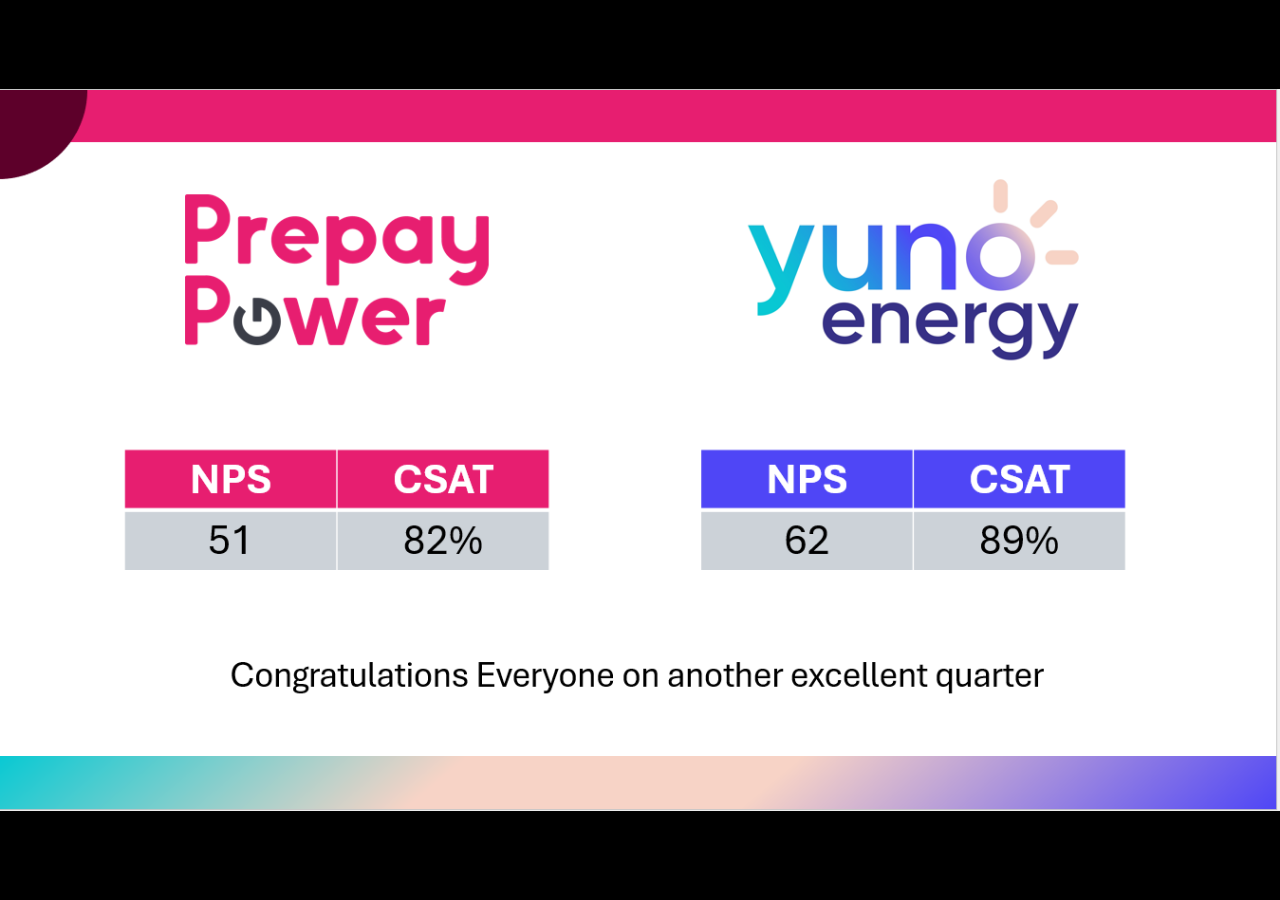
<file: hypercare.html>
<!DOCTYPE html>
<html lang="en">

  
<head>
    <meta charset="UTF-8">
    <meta name="viewport" content="width=device-width, initial-scale=1.0">
    <meta http-equiv="refresh" content="180" />
    <meta http-equiv="Cache-Control" content="no-cache, no-store, must-revalidate" /> 
    <meta http-equiv="Pragma" content="no-cache" /> 
    <meta http-equiv="Expires" content="0" />
    <title>Full Screen Image</title>
<style>
        body, html {
            margin: 0;
            padding: 0;
            height: 100%;
            display: flex;
            justify-content: center;
            align-items: center;
            background-color: #000; /* Optional: for a background color contrast */
        }
        img {
            max-width: 100%;
            max-height: 100%;
            object-fit: cover;
        }
    </style>
</head>
<body>
    <img src="images/NPS.PNG" alt="Full Screen Image">
</body>
</html>

<!--
  
  <head>
    <meta charset="UTF-8" />
    <meta name="viewport" content="width=device-width, initial-scale=2.0" />
    <meta http-equiv="refresh" content="1800" />

    <title>TP Board</title>
    <link
      href="https://fonts.googleapis.com/css2?family=Poppins:wght@300&family=Roboto+Mono:wght@400&display=swap"
      rel="stylesheet"
    />
    <script type="text/javascript" src="//widget.trustpilot.com/bootstrap/v5/tp.widget.bootstrap.min.js" async></script>
    <script src="https://cdn.tailwindcss.com?plugins=forms,typography,aspect-ratio,line-clamp"></script>
    <script>
      tailwind.config = {
        theme: {
          extend: {
            fontFamily: {
              display: ['Poppins', 'sans-serif'],
            },
          },
          screens: {
            tablet: '640px',
            // => @media (min-width: 640px) { ... }

            laptop: '1024px',
            // => @media (min-width: 1024px) { ... }

            desktop: '1280px',
            // => @media (min-width: 1280px) { ... }
          },
        },
        darkMode: 'class',
      };
    </script>
    <link rel="stylesheet" href="style.css" />
  </head>
  <body>
    <div class="hover-area w-40 h-40 fixed top-0 left-0"></div>
    <a href="index.html" class="hidden-button bg-blue-600 text-white px-4 py-2 rounded-full shadow-lg">
      Back to Index
    </a>
    <div id="main" class="flex flex-col h-screen">

      <iframe
        id="dashboard"
        class="w-full flex-1"
        src="https://analytics-eu.8x8.com/shared-dashboard/2a1d07d9-2d50-4275-bc47-28dc60060180/dark"
      ></iframe>

      <div
        class="trustpilot-widget p-8"
        data-locale="en-US"
        data-template-id="53aa8912dec7e10d38f59f36"
        data-businessunit-id="5880bfe70000ff00059b1502"
        data-style-height="100%"
        data-style-width="100%"
        data-theme="light"
        data-stars="5"
        data-review-languages="en"
      ></div>
    </div>
  </body>
</html>

-->
</file>
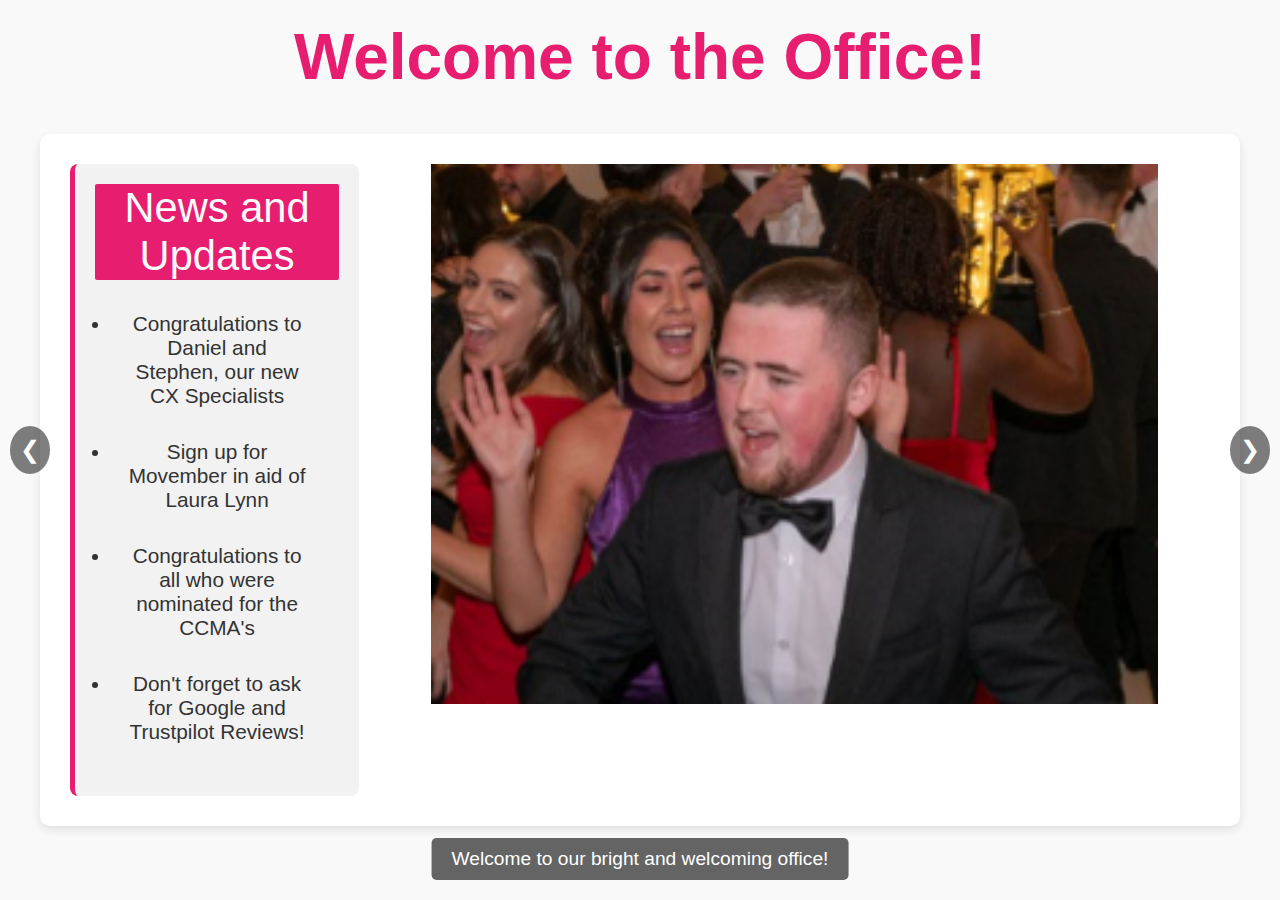
<file: welcome.html>
<!DOCTYPE html>
<html lang="en">
<head>
    <meta charset="UTF-8">
    <meta name="viewport" content="width=device-width, initial-scale=1.0">
    <meta http-equiv="refresh" content="1800" > 
    <title>Welcome to Our Office</title>
    <style>
        /* Reset styles */
        * {
            box-sizing: border-box;
            margin: 0;
            padding: 0;
        }

        body {
            display: flex;
            flex-direction: column;
            align-items: center;
            background-color: #f9f9f9;
            font-family: Arial, sans-serif;
            padding: 20px;
            color: #333;
        }

        /* Full-width splash headline */
        .splash-headline {
            width: 100%;
            font-size: 4em;
            color: #E71E70;
            text-align: center;
            margin-bottom: 40px;
            font-weight: bold;
            animation: fadeIn 1s ease-in-out;
        }

        /* Main container for the carousel and additional section */
        .main-content {
            display: flex;
            justify-content: space-between;
            width: 100%;
            max-width: 1200px;
            padding: 30px;
            gap: 20px;
            background-color: #fff;
            box-shadow: 0px 4px 10px rgba(0, 0, 0, 0.1);
            border-radius: 10px;
        }

        /* Additional section styling */
        .additional-section {
            width: 33.33%;
            background-color: #f2f2f2;
            border-left: 5px solid #E71E70;
            padding: 20px;
            display: flex;
            flex-direction: column;
            align-items: center;
            justify-content: center;
            font-size: 1.3em;
            color: #333;
            text-align: center;
            border-radius: 8px;
        }
.carousel img {
    width: 100%;
    height: 100%;
    object-fit: contain; /* Scale smaller images up and larger images down */
    background-color: #fff; /* Add a neutral background to replace the pink */
    border-radius: 8px; /* Keep the rounded corners for aesthetics */
    display: none;
}
        /* Carousel container styling
        .carousel {
            position: relative;
            overflow: hidden;
            width: 66.66%;
            height: 60vh;
            background: #E71E70;
            border-radius: 8px;
        }
 */



.carousel {
    display: flex;
    align-items: center; /* Center images vertically */
    justify-content: center; /* Center images horizontally */
    overflow: hidden; /* Hide overflow in case of aspect ratio mismatches */
    width: 100%;
    height: 60vh; /* Keep the container height consistent */
}


        .carousel img.active {
            display: block;
        }

        /* Caption styling */
        .caption {
            position: absolute;
            bottom: 20px;
            left: 50%;
            transform: translateX(-50%);
            background: rgba(0, 0, 0, 0.6);
            color: #fff;
            padding: 10px 20px;
            border-radius: 5px;
            font-size: 1.2em;
            animation: fadeIn 1s ease-in-out;
        }

        /* Carousel navigation buttons */
        .nav-button {
            position: absolute;
            top: 50%;
            transform: translateY(-50%);
            background-color: rgba(0, 0, 0, 0.5);
            color: #fff;
            border: none;
            padding: 10px;
            font-size: 1.5em;
            cursor: pointer;
            border-radius: 50%;
        }
        ul{ margin: 1rem;}
        li{
            padding: 1rem;
        }
        .prev {
            left: 10px;
        }

        .next {
            right: 10px;
        }

        @keyframes fadeIn {
            0% { opacity: 0; }
            100% { opacity: 1; }
        }
        
    </style>
</head>
<body>

    <!-- Splash Headline -->
    <div class="splash-headline">Welcome to the Office!</div>

    <!-- Main Content Area -->
    <div class="main-content">
        
        <!-- Additional Section -->
        <div class="additional-section">
            <p style="color:#fafafa;background-color:#e71e70; width:100%; border-radius:2px;font-size:2em">News and Updates</p>
            <ul>
                <li>Congratulations to Daniel and Stephen, our new CX Specialists</li>
                <li>Sign up for Movember in aid of Laura Lynn</li>
                <li>Congratulations to all who were nominated for the CCMA's</li>
                <li>Don't forget to ask for Google and Trustpilot Reviews!</li>
            </ul>
        </div>

        <!-- Carousel -->
        <div class="carousel">
            <img src="images/christmas-party.png" alt="Image 1" class="active" data-caption="Save the date for the Christmas Party!">
            <img src="images/digital-transformation-tux.jpg" alt="Image 2" data-caption="Digital Transformation - shortlisted for Support Team of the Year!">
            <img src="images/padraig-commended.png" alt="Image 3" data-caption="Pádraig McNamara - Highly Commended for Agent of the Year.">
            <img src="images/ronan-commended.png" alt="Image 4" data-caption="Ronan Boyle - Highly Commended for Team Leader of the Year.">
            <img src="images/stairway.png" alt="Image 5" data-caption="Well done everyone who walked the Stairway to Heaven!">
            <img src="images/yuno-team.jpg" alt="Image 6" data-caption="Yuno CX - Shortlisted for Team of the Year">
            <img src="images/c-letter.png" alt="Image 11" data-caption="A lovely letter from a customer to Gemma!">

            <!-- Caption -->
            <div class="caption">Welcome to our bright and welcoming office!</div>

            <!-- Navigation buttons -->
            <button class="nav-button prev" onclick="prevSlide()">&#10094;</button>
            <button class="nav-button next" onclick="nextSlide()">&#10095;</button>
        </div>
    </div>

    <script>
        const images = document.querySelectorAll('.carousel img');
        const caption = document.querySelector('.caption');
        let currentIndex = 0;

        function showSlide(index) {
            images.forEach(img => img.classList.remove('active'));
            images[index].classList.add('active');
            caption.textContent = images[index].getAttribute('data-caption');
        }

        function nextSlide() {
            currentIndex = (currentIndex + 1) % images.length;
            showSlide(currentIndex);
        }

        function prevSlide() {
            currentIndex = (currentIndex - 1 + images.length) % images.length;
            showSlide(currentIndex);
        }

        setInterval(nextSlide, 10000); // Automatically move to the next slide every 5 seconds
    </script>
    <!-- TrustBox script -->
<script type="text/javascript" src="//widget.trustpilot.com/bootstrap/v5/tp.widget.bootstrap.min.js" async></script>
<!-- End TrustBox script -->
</body>
</html>
</file>
<file: style.css>
.hidden-button {
  position: fixed;
  top: -50px; /* Hides the button off the screen */
  left: 0;
  transition: top 0.3s ease; /* Transition effect */
}

/* When hovering the top-left corner (10x10px area) */
.hover-area:hover + .hidden-button {
  top: 10px; /* Slide down the button */
}

/* When hovering the button itself, keep it in position */
.hidden-button:hover {
  top: 10px;
}
</file>
